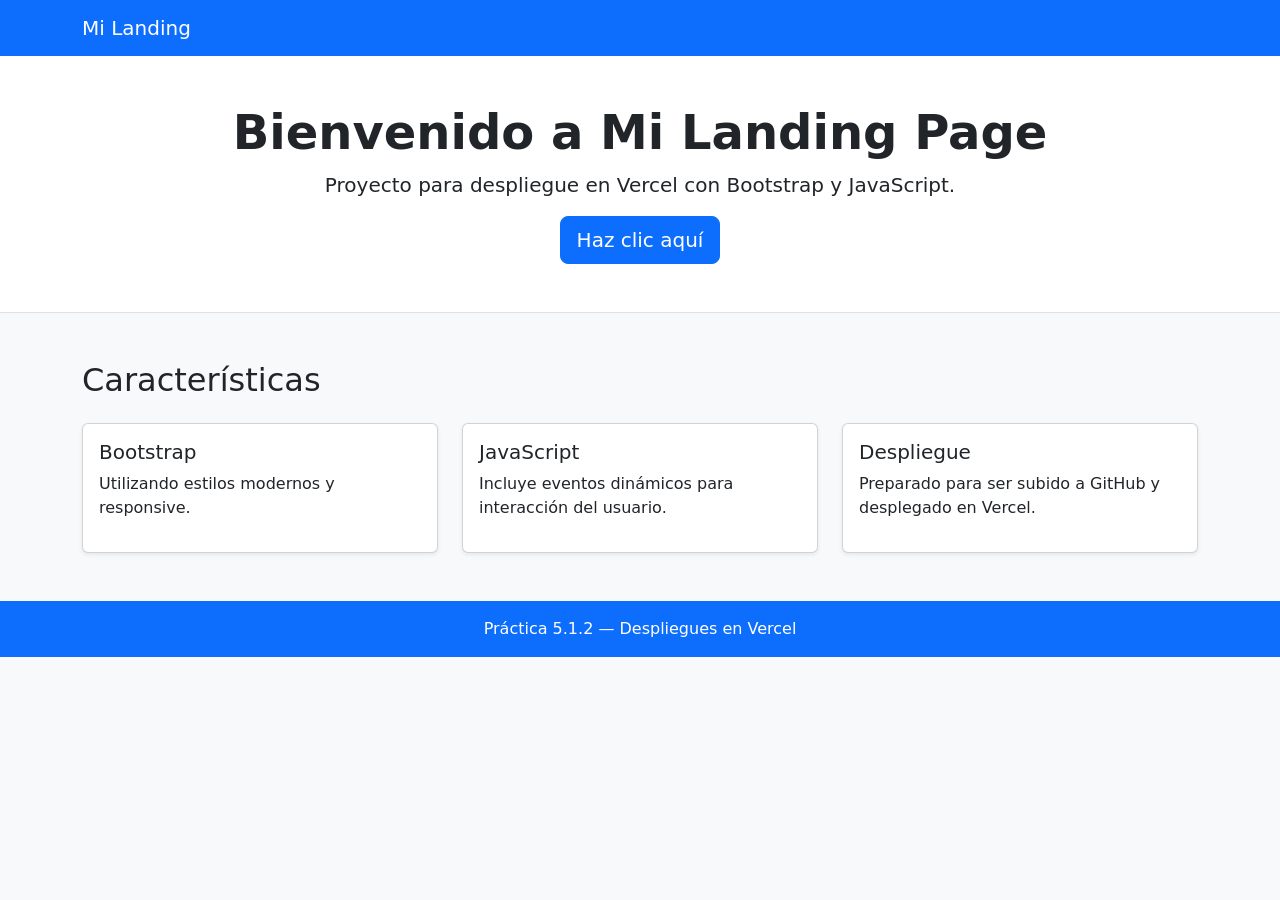
<file: index.html>
<!DOCTYPE html>
<html lang="es">
<head>
    <meta charset="UTF-8" />
    <meta name="viewport" content="width=device-width, initial-scale=1.0" />
    <title>Landing Page - Práctica 5.1.2</title>
    <link href="https://cdn.jsdelivr.net/npm/bootstrap@5.3.2/dist/css/bootstrap.min.css" rel="stylesheet" />
    <link href="style.css"
</head>
<body class="bg-light">
    <!-- HEADER -->
    <nav class="navbar navbar-expand-lg navbar-dark bg-primary">
        <div class="container">
            <a class="navbar-brand" href="#">Mi Landing</a>
        </div>
    </nav>

    <!-- HERO -->
    <section class="py-5 text-center bg-white border-bottom">
        <div class="container">
            <h1 class="display-5 fw-bold">Bienvenido a Mi Landing Page</h1>
            <p class="lead">Proyecto para despliegue en Vercel con Bootstrap y JavaScript.</p>
            <button class="btn btn-primary btn-lg" id="btnEvento">Haz clic aquí</button>
            <p class="mt-3 text-success fw-bold d-none" id="mensaje">¡Has hecho clic en el botón!</p>
        </div>
    </section>

    <!-- CONTENIDO -->
    <section class="py-5">
        <div class="container">
            <h2 class="mb-4">Características</h2>
            <div class="row g-4">
                <div class="col-md-4">
                    <div class="card p-3 shadow-sm">
                        <h5>Bootstrap</h5>
                        <p>Utilizando estilos modernos y responsive.</p>
                    </div>
                </div>
                <div class="col-md-4">
                    <div class="card p-3 shadow-sm">
                        <h5>JavaScript</h5>
                        <p>Incluye eventos dinámicos para interacción del usuario.</p>
                    </div>
                </div>
                <div class="col-md-4">
                    <div class="card p-3 shadow-sm">
                        <h5>Despliegue</h5>
                        <p>Preparado para ser subido a GitHub y desplegado en Vercel.</p>
                    </div>
                </div>
            </div>
        </div>
    </section>

    <!-- FOOTER -->
    <footer class="py-3 bg-primary text-center text-white">
        <p class="mb-0">Práctica 5.1.2 — Despliegues en Vercel</p>
    </footer>

    <script src="script.js"></script>
    <script src="https://cdn.jsdelivr.net/npm/bootstrap@5.3.2/dist/js/bootstrap.bundle.min.js"></script>
</body>
</html>
</file>
<file: style.css>
body {
    font-family: 'Segoe UI', sans-serif;
}


.navbar {
    box-shadow: 0 2px 5px rgba(0,0,0,0.15);
}

section.hero {
    background: linear-gradient(135deg, #0d6efd, #6610f2);
    color: white;
    padding: 80px 20px;
}

.hero h1 {
    font-weight: 700;
}

.hero p {
    font-size: 1.2rem;
    opacity: 0.9;
}


#btnEvento {
    transition: 0.3s ease;
}

#btnEvento:hover {
    transform: scale(1.05);
}


.card {
    border-radius: 12px;
    transition: transform 0.3s ease, box-shadow 0.3s ease;
}

.card:hover {
    transform: translateY(-5px);
    box-shadow: 0 8px 20px rgba(0,0,0,0.15);
}


#mensaje {
    font-size: 1.1rem;
}


footer {
    margin-top: 40px;
}
</file>
